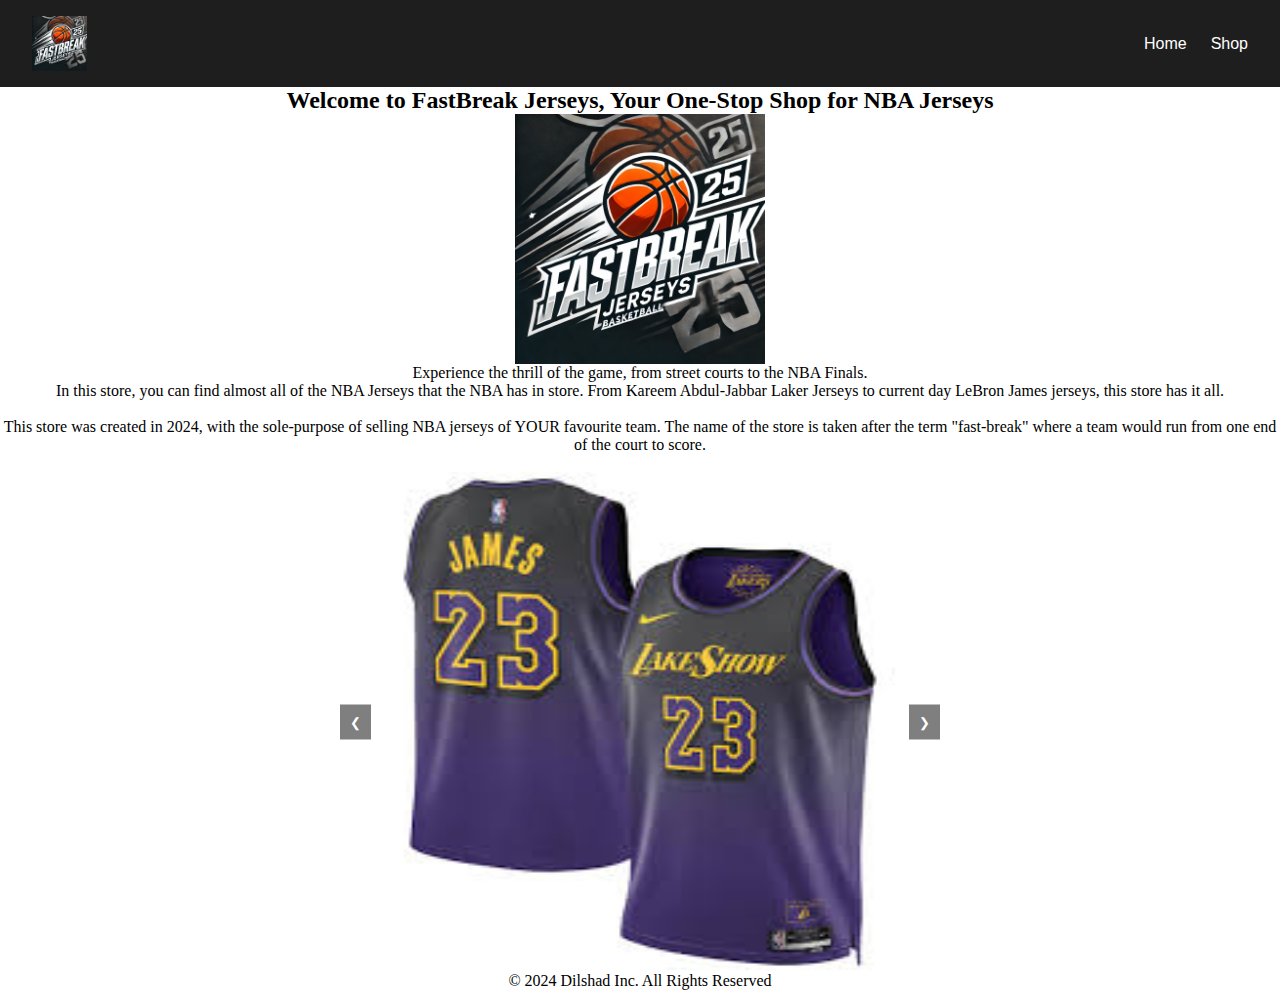
<file: index.html>
<html>
<html lang="en">
<head>
  <meta charset="UTF-8">
  <meta name="viewport" content="width=device-width, initial-scale=1.0">
  <title>Basketball Navbar</title>
  <link rel="stylesheet" href="style.css">
</head>
<body>
  <nav class="navbar">
    <div class="logo">
      <img src="FastBreak.jpg" height="55">
    </div>
    <ul class="nav-links">
      <li><a href="index.html">Home</a></li>
      <li><a href="NewShop.html">Shop</a></li>
    </ul>
  </nav>
  </script>
 <div class="hero-content">
      <center><h2>Welcome to FastBreak Jerseys, Your One-Stop Shop for NBA Jerseys</h2></center>
      <center><img src="FastBreak.jpg" height="250"></center>
      <center><p>Experience the thrill of the game, from street courts to the NBA Finals.</p></center>
      <center><p>In this store, you can find almost all of the NBA Jerseys that the NBA has in store. From Kareem Abdul-Jabbar Laker Jerseys to current day LeBron James jerseys, this store has it all.</p></center>
      <br>
      <center><p>This store was created in 2024, with the sole-purpose of selling NBA jerseys of YOUR favourite team. The name of the store is taken after the term "fast-break" where a team would run from one end of the court to score.</p></center>
 </div>
    <br>
    <div class="carousel">
      <div class="slides">
          <img src="lebron23.jpg" class="slide" alt="LeBron James" height="500">
          <img src="jordan23.jpg" class="slide" alt="Michael Jordan" height="500">
          <img src="curry30.jpg" class="slide" alt="Stephen Curry" height="500">
          <img src="tatum0.jpg" class="slide" alt="Jayson Tatum" height="500">
          <img src="kareem33.jpeg" class="slide" alt="Kareem Abdul-Jabbar" height="500">
      </div>
      <div class="carousel-controls">
          <button onclick="prevSlide()">❮</button>
          <button onclick="nextSlide()">❯</button>
      </div>
  </div>
  
  <script>
      let currentSlide = 0;
  
      function showSlide(index) {
          const slides = document.querySelector('.slides');
          const totalSlides = document.querySelectorAll('.slide').length;
          if (index >= totalSlides) currentSlide = 0;
          else if (index < 0) currentSlide = totalSlides - 1;
          else currentSlide = index;
  
          slides.style.transform = `translateX(-${currentSlide * 100}%)`;
      }
  
      function nextSlide() {
          showSlide(currentSlide + 1);
      }
  
      function prevSlide() {
          showSlide(currentSlide - 1);
      }
  </script>
  </div>
  <footer class="nba-footer">
    <div class="footer-content">
        <center><p>&copy; 2024 Dilshad Inc. All Rights Reserved</p></center>
    </div>
  </footer>
</body>
</html>
</file>
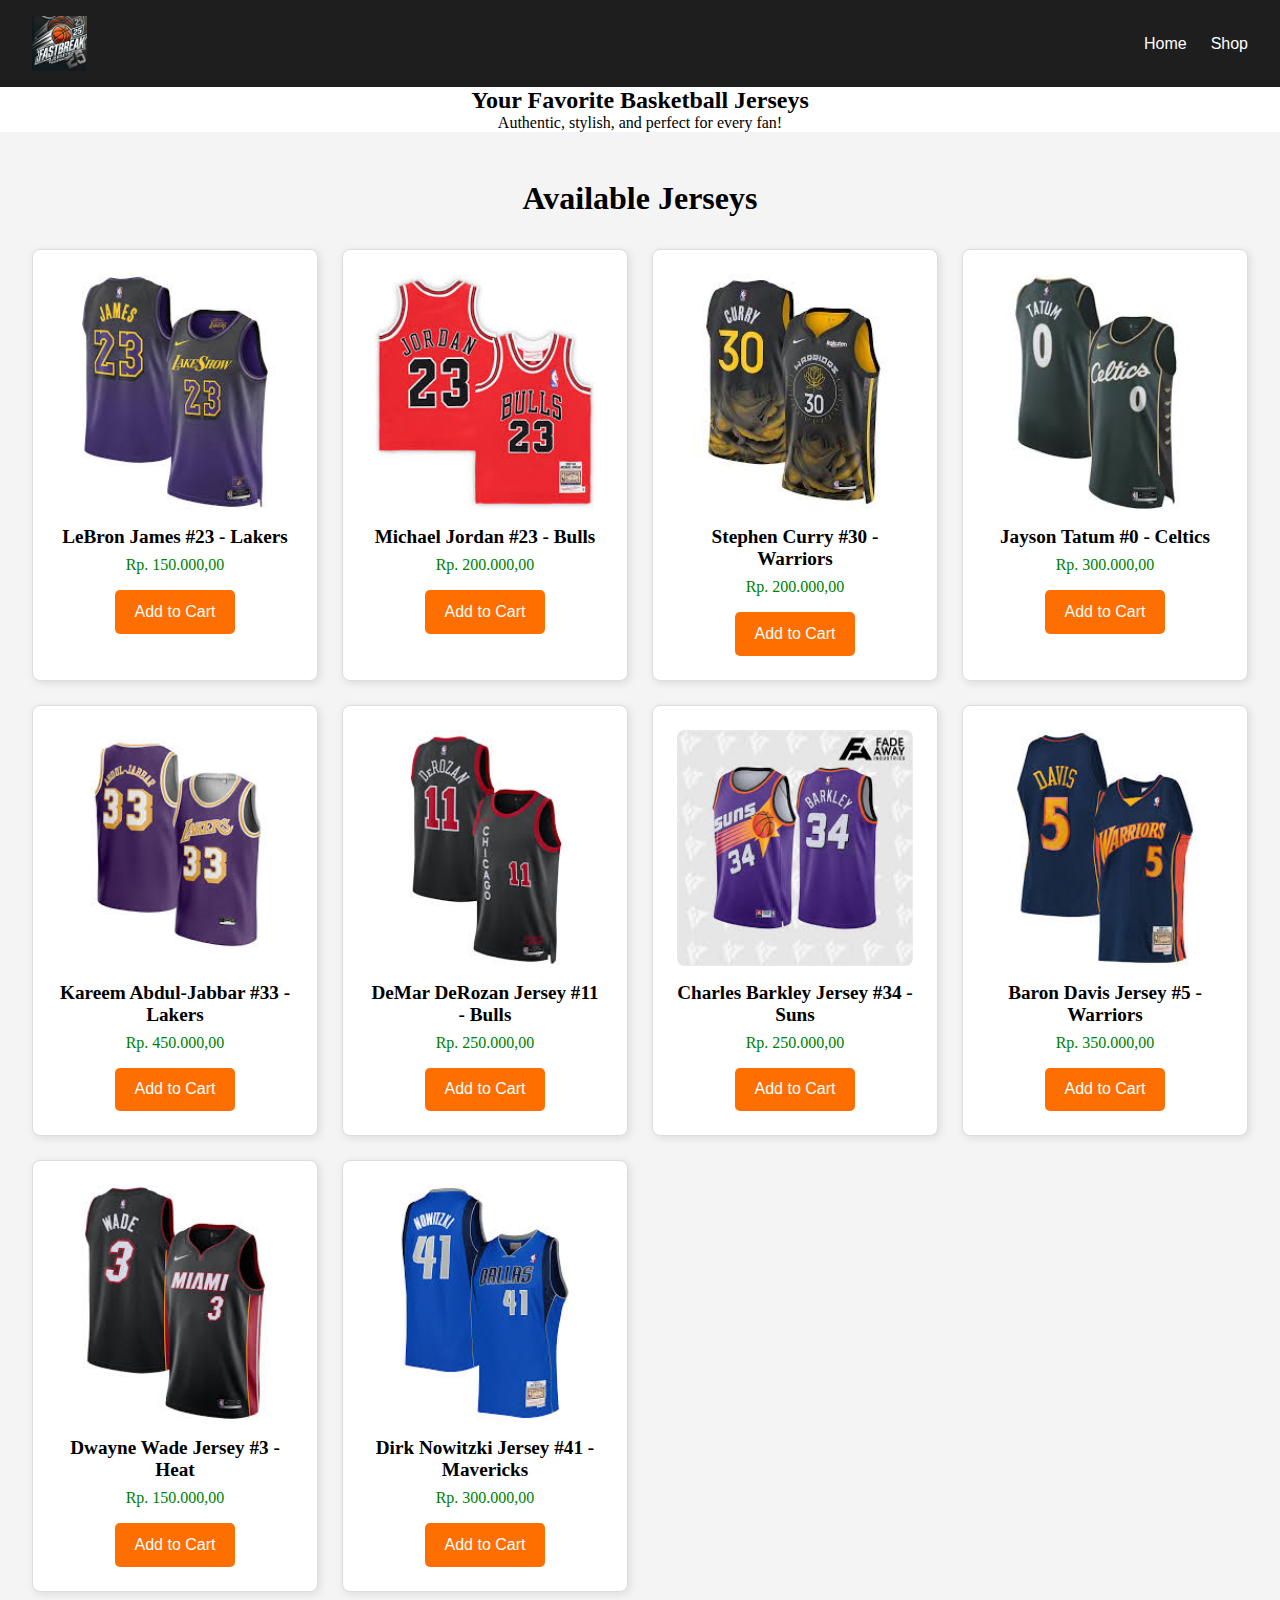
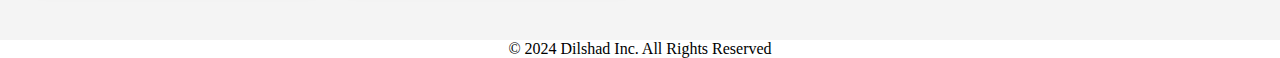
<file: NewShop.html>
<html>
<html lang="en">
<head>
  <meta charset="UTF-8">
  <meta name="viewport" content="width=device-width, initial-scale=1.0">
  <title>Basketball Navbar</title>
  <link rel="stylesheet" href="style.css">
</head>
<body>
  <nav class="navbar">
    <div class="logo">
      <img src="FastBreak.jpg" height="55">
    </div>
    <ul class="nav-links">
      <li><a href="index.html">Home</a></li>
      <li><a href="NewShop.html">Shop</a></li>
    </ul>
  </nav>
  </script>
  <main>
    <!-- Hero Section -->
    <section class="hero">
      <center><h2>Your Favorite Basketball Jerseys</h2></center>
    <center><p>Authentic, stylish, and perfect for every fan!</p></center>
    </section>

    <!-- Shop Section -->
    <section id="shop" class="shop-section">
        <h2>Available Jerseys</h2>
        <div class="jersey-grid">
          <!-- Jersey 1 -->
          <div class="jersey-card">
            <img src="lebron23.jpg" alt="Lakers 2024/25 City Edition LeBron Jersey">
            <h3>LeBron James #23 - Lakers</h3>
            <p>Rp. 150.000,00</p>
            <button>Add to Cart</button>
          </div>
          <!-- Jersey 2 -->
          <div class="jersey-card">
            <img src="jordan23.jpg" alt="Bulls 1998 Jordan Jersey">
            <h3>Michael Jordan #23 - Bulls</h3>
            <p>Rp. 200.000,00</p>
            <button>Add to Cart</button>
          </div>
          <!-- Jersey 3 -->
          <div class="jersey-card">
            <img src="curry30.jpg" alt="Warriors 2022/23 City Edition Curry Jersey">
            <h3>Stephen Curry #30 - Warriors</h3>
            <p>Rp. 200.000,00</p>
            <button>Add to Cart</button>
          </div>
          <!-- Jersey 4 -->
          <div class="jersey-card">
            <img src="tatum0.jpg" alt="Celtics 2022/23 City Edition Tatum Jersey">
            <h3>Jayson Tatum #0 - Celtics</h3>
            <p>Rp. 300.000,00</p>
            <button>Add to Cart</button>
          </div>
          <!-- Jersey 5 -->
          <div class="jersey-card">
            <img src="kareem33.jpeg" alt="Showtime Lakers Kareem Jersey">
            <h3>Kareem Abdul-Jabbar #33 - Lakers</h3>
            <p>Rp. 450.000,00</p>
            <button>Add to Cart</button>
        </div>
        <!-- Jersey 6 -->
        <div class="jersey-card">
          <img src="cityderozan11.jpeg" alt="Bulls 2023/24 City Edition DeRozan Jersey">
          <h3>DeMar DeRozan Jersey #11 - Bulls</h3>
          <p>Rp. 250.000,00</p>
          <button>Add to Cart</button>
      </div>
      <!-- Jersey 7 -->
      <div class="jersey-card">
        <img src="chuck34.jpeg" alt="Suns Charles Barkley Jersey">
        <h3>Charles Barkley Jersey #34 - Suns</h3>
        <p>Rp. 250.000,00</p>
        <button>Add to Cart</button>
    </div>
    <!-- Jersey 8 -->
    <div class="jersey-card">
      <img src="WeBelieveBaron5.jpeg" alt="We Believe Warriors Baron Davis Jersey">
      <h3>Baron Davis Jersey #5 - Warriors</h3>
      <p>Rp. 350.000,00</p>
      <button>Add to Cart</button>
  </div>
  <!-- Jersey 9 -->
  <div class="jersey-card">
    <img src="dwade3.jpeg" alt="Heat Dwayne Wade Jersey">
    <h3>Dwayne Wade Jersey #3 - Heat</h3>
    <p>Rp. 150.000,00</p>
    <button>Add to Cart</button>
</div>
<!-- Jersey 10 -->
<div class="jersey-card">
  <img src="dirk41.jpeg" alt="Mavericks Dirk Nowitzki Jersey">
  <h3>Dirk Nowitzki Jersey #41 - Mavericks</h3>
  <p>Rp. 300.000,00</p>
  <button>Add to Cart</button>
</div>
      </section>
    </section>
  </main>
  <footer class="nba-footer">
    <div class="footer-content">
        <center><p>&copy; 2024 Dilshad Inc. All Rights Reserved</p></center>
    </div>
  </footer>
</file>
<file: style.css>
.carousel {
    position: relative;
    width: 80%;
    max-width: 600px;
    margin: auto;
    overflow: hidden;
}

.slides {
    display: flex;
    transition: transform 0.5s ease;
}

.slide {
    min-width: 100%;
    box-sizing: border-box;
}

.carousel-controls {
    position: absolute;
    top: 50%;
    width: 100%;
    display: flex;
    justify-content: space-between;
    transform: translateY(-50%);
}

.carousel-controls button {
    background-color: rgba(0, 0, 0, 0.5);
    border: none;
    color: white;
    padding: 10px;
    cursor: pointer;
}
* {
    margin: 0;
    padding: 0;
    box-sizing: border-box;
  }
  
  /* Navbar styling */
  .navbar {
    display: flex;
    justify-content: space-between;
    align-items: center;
    background: #1e1e1e;
    color: white;
    padding: 1rem 2rem;
    font-family: Arial, sans-serif;
    position: sticky; 
    top: 0; 
    z-index: 1000; 
  }
  
  .logo {
    font-size: 1.5rem;
    font-weight: bold;
  }
  
  .nav-links {
    list-style: none;
    display: flex;
    gap: 1.5rem;
  }
  
  .nav-links a {
    text-decoration: none;
    color: white;
    font-size: 1rem;
    transition: color 0.3s ease;
  }
  
  .nav-links a:hover {
    color: orange;
  }
  .shop-section {
    padding: 3rem 2rem;
    background-color: #f4f4f4;
    text-align: center;
  }
  
  .shop-section h2 {
    font-size: 2rem;
    margin-bottom: 2rem;
    font-weight: bold;
  }
  
  .jersey-grid {
    display: grid;
    grid-template-columns: repeat(auto-fit, minmax(250px, 1fr));
    gap: 1.5rem;
  }
  
  .jersey-card {
    background: white;
    padding: 1.5rem;
    border: 1px solid #ddd;
    box-shadow: 2px 2px 8px rgba(0, 0, 0, 0.1);
    border-radius: 8px;
    text-align: center;
    transition: transform 0.3s ease, box-shadow 0.3s ease;
  }
  
  .jersey-card img {
    width: 100%;
    height: auto;
    border-radius: 8px;
    margin-bottom: 1rem;
  }
  
  .jersey-card h3 {
    font-size: 1.2rem;
    margin-bottom: 0.5rem;
    font-weight: bold;
  }
  
  .jersey-card p {
    font-size: 1rem;
    color: green;
    margin-bottom: 1rem;
  }
  
  .jersey-card button {
    padding: 0.8rem 1.2rem;
    background-color: #ff6f00;
    color: white;
    border: none;
    border-radius: 5px;
    font-size: 1rem;
    cursor: pointer;
    transition: background 0.3s ease;
  }
  
  .jersey-card button:hover {
    background-color: #cc5800;
  }
  
  .jersey-card:hover {
    transform: translateY(-5px);
    box-shadow: 4px 4px 12px rgba(0, 0, 0, 0.2);
  }
</file>
